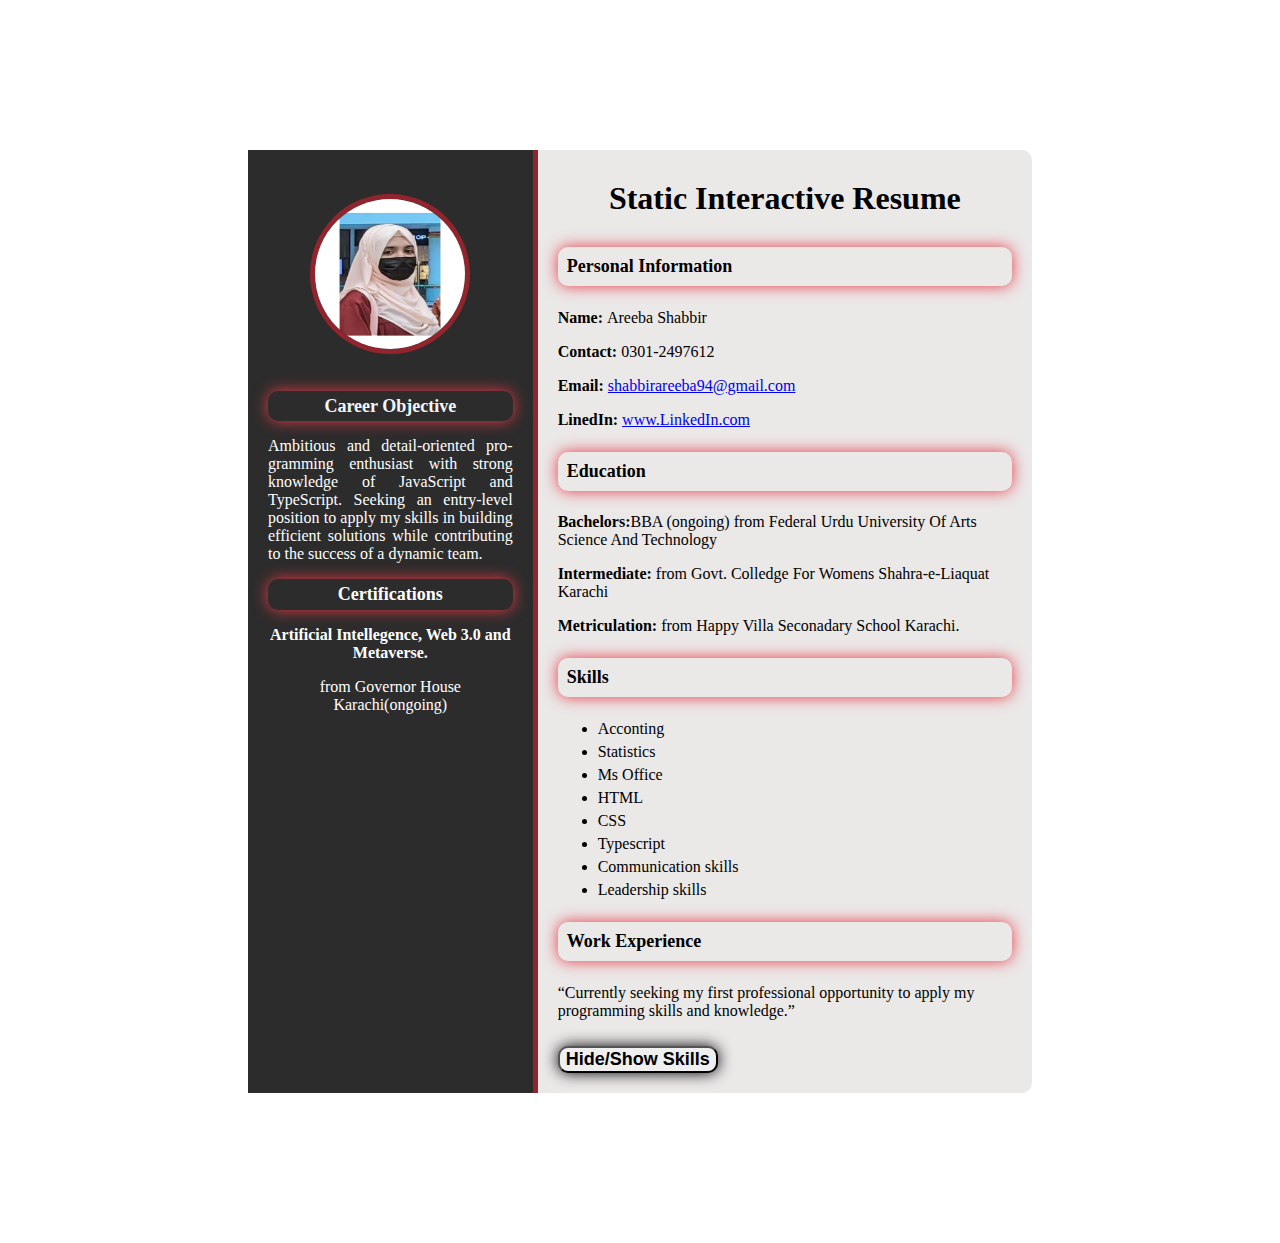
<file: Milestone 1/index.html>
<!DOCTYPE html>
<html lang="en">
<head>
    <meta charset="UTF-8">
    <meta name="viewport" content="width=device-width, initial-scale=1.0">
    <title>Static Iteractive Resume</title>
    <link rel="stylesheet" href="style.css">
</head>
<body>
    <div class="resume-container">
        <!-- left section -->
         <div class="left-section">
            <img src="profile.jpg" alt="Profile Picture" class="profile-picture">
             <section id = "objective">
             <h3 style="color: aliceblue;">Career Objective</h3>
             <p style="text-align: justify; hyphens: auto;">Ambitious and detail-oriented programming enthusiast with strong knowledge of JavaScript and TypeScript. Seeking an entry-level position to apply my skills in building efficient solutions while contributing to the success of a dynamic team.</p>
               
            </section> 

            <section id="certification"> 
              <h3 style="color: white;">Certifications</h3> 
              <p><b>Artificial Intellegence, Web 3.0 and Metaverse.</b></p> from Governor House Karachi(ongoing)
            </section>
         </div>

         <!-- right section -->
          <div class="right-section">
          <h1>Static Interactive Resume</h1>
          <!-- PERSONAL INFORMATION -->
           <section id="personal-info">
              <h3>Personal Information</h3>
              <p><b>Name: </b> Areeba Shabbir</p>
              <p><b>Contact: </b> 0301-2497612 </p>
              <p><b>Email: </b><a href="mailto:shabbirareeba94@gmail.com ">shabbirareeba94@gmail.com </a> </p>
              <p><b>LinedIn: </b> <a href="https://www.linkedin.com/in/areeba-shabbir-a2235221b" target="_blank">www.LinkedIn.com</a></p>
           </section>

           <!-- EDUCATION SECTION -->
            <section id="education">
                <h3>Education</h3>
                <p><b>Bachelors:</b>BBA (ongoing) from Federal Urdu University Of Arts Science And Technology</p>
                <p><b>Intermediate: </b>from Govt. Colledge For Womens Shahra-e-Liaquat Karachi</p>
                <p><b>Metriculation: </b> from Happy Villa Seconadary School Karachi.</p>

            </section>
            <!-- skills section -->
            <section id="skills">
                <h3>Skills</h3>
                <ul>
                    <li>Acconting</li>
                    <li>Statistics</li>
                    <li>Ms Office</li>
                    <li>HTML</li>
                    <li>CSS</li>
                    <li>Typescript</li>
                    <li>Communication skills</li>
                    <li>Leadership skills</li>
                </ul>

            </section>
            <!-- WORK EXPERIENCE SECTION -->
             <section id="work-experience">
                <h3>Work Experience</h3>
                <p>“Currently seeking my first professional opportunity to apply my programming skills and knowledge.”</p>

             </section>
           <!-- BUTTON TO TOGGLE SKILLS SECTION -->
            <button id="toggle-skills"><b>Hide/Show Skills</b></button>
        </div>
    </div>
    
    <script src="script.js"></script>
</body>
</html>
</file>
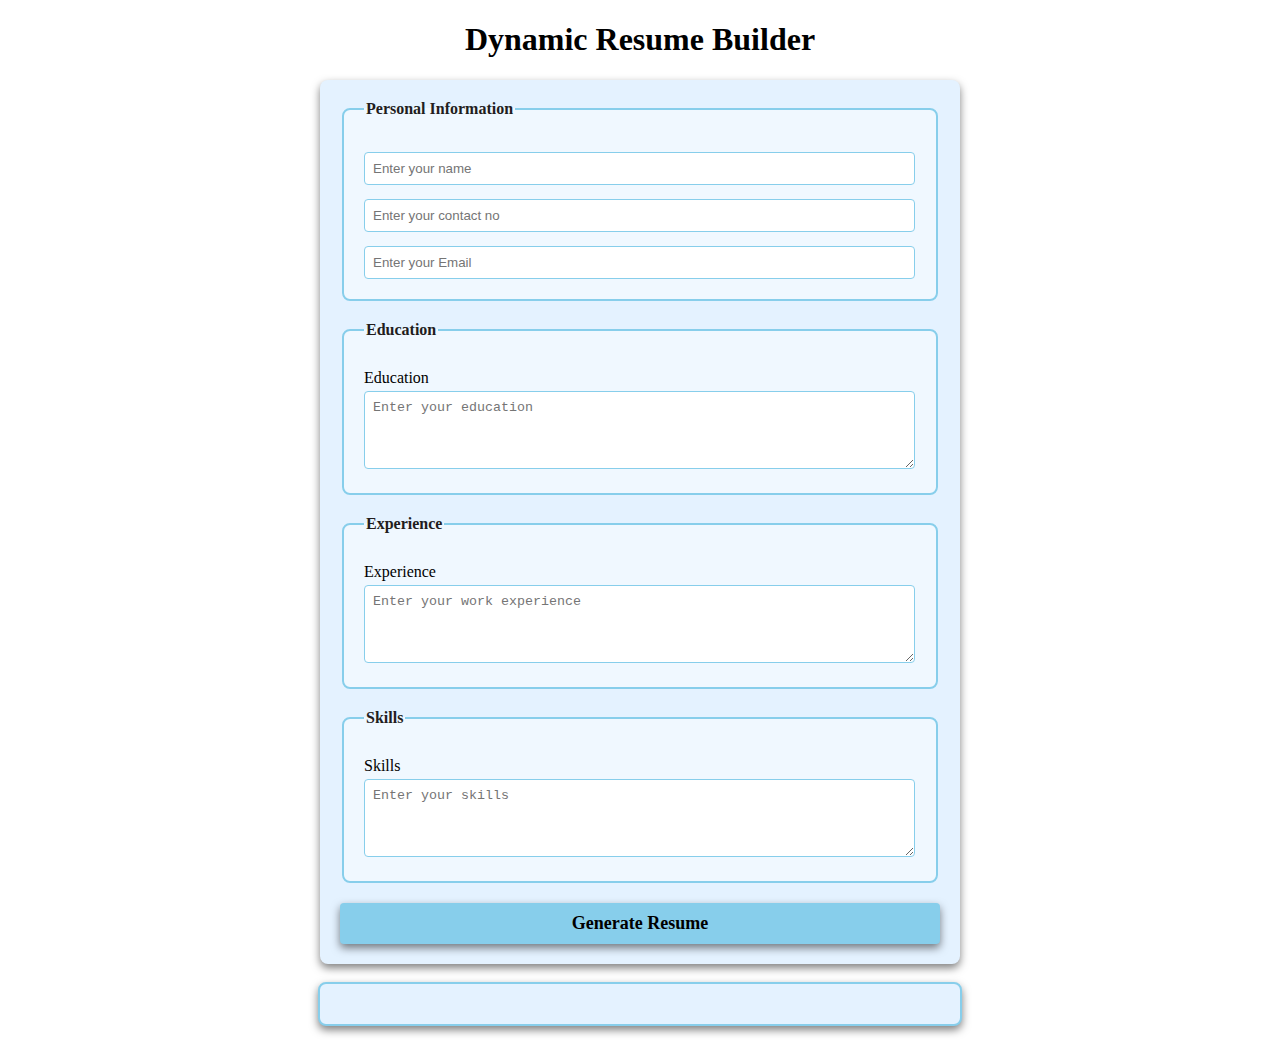
<file: Milestone 3/index.html>
<!DOCTYPE html>
<html lang="en">
<head>
    <meta charset="UTF-8">
    <meta name="viewport" content="width=device-width, initial-scale=1.0">
    <title>Dynamic Resume Builder</title>
    <link rel="stylesheet" href="style.css">
</head>
<body>
    <h1>Dynamic Resume Builder</h1>
    <form id="resume_form">
    <fieldset>
        <legend>Personal Information</legend>
        <label for="name"></label>
        <input type="text" id="name" placeholder = "Enter your name"required>

        <label for="contact"></label>
        <input type="text" id="contact" placeholder="Enter your contact no" required>
       

        <label for="name"></label>
        <input type="text" id="email" placeholder = "Enter your Email"required>

    </fieldset>

    <fieldset>
        <legend> Education</legend>
        <label for="education">Education</label>
        <textarea id="education" placeholder="Enter your education " rows="4" required></textarea>
    </fieldset>

    <fieldset>
        <legend> Experience</legend>
        <label for="experiene">Experience</label>
        <textarea id="experience" placeholder="Enter your work experience " rows="4" required></textarea>
    </fieldset>

    <fieldset>
        <legend> Skills</legend>
        <label for="Skills">Skills</label>
        <textarea id="skills" placeholder="Enter your skills " rows="4" required></textarea>
    </fieldset>

 <!-- Fix 'sumit' typo -->
 <button type="submit"><b>Generate Resume</b></button>
</form>
<br>
<!-- DYNAIC RESUME -->
 <div id="resume-display">
 <!-- RESUME WILL BE GENERATED -->
 </div>

 <script src="script.js"></script>


</body>
</html>
</file>
<file: Milestone 1/style.css>
/* GENERAL STYLING */
 body{
    font-family: 'Times New Roman', Times, serif;
    background-color: white;
    margin: 0;
    padding: 150px;
 }
 .resume-container {
    display: flex;
    background-color: rgb(235, 232, 232);
    width: 80%;
    margin: 0 auto;
    border-radius: 10px;
    box-shadow: 0 0 20px reba(0, 0, 0, 0.1);
 }
 /* LEFT SECTION STYLING */
 .left-section {
    background-color: #2c2c2c;
    color: white;
    padding: 20px;
    width: 35%;
    text-align: center;
    border-right: 5px solid #92242d;
 }
 .profile-picture{
    width: 150px;
    height: 150px;;
    margin-top: 10%;
    border-radius: 50%;
    border: 5px solid  #92242d;
    margin-bottom: 20px;
 }

 h1 { 
     font: size 20px; ;
     margin: 10px 0;
     margin-bottom: 30px;
     text-align: center;
 }
 
 h3 {
      font-size: 18px; 
      padding: 2%;
      margin: 20px 0 10px;
      color: black;
      border-radius: 10px;
      box-shadow: 0 0 15px #e63946;
      margin-top: 5%;
      margin-bottom:  5%;
 }


ul {
    list-style-type: fill round;
    padding: 10;
    margin: 10px 0;
}

ul li {
    margin: 5px 0;
}

/* Right Section Styling */
.right-section {
    padding: 20px;
    width: 65%;
}

button {
    font-family: Arial, sans-serif;
    border-radius: 10px;
    box-shadow: 0 0 15px black;
    cursor: pointer;
    margin-top: 10px;
    font-size: 18px;
}

button:hover {
    background-color: #ff737c;
}
</file>
<file: Milestone 3/style.css>
/* Styling form and resume sections */

body {
    font-family: 'Times New Roman', Times, serif;
    margin: 20px;
    padding: 0;
    background-color: white;
}

form {
    margin: auto;
    background-color: rgb(228, 242, 255);
    border-radius: 8px;
    box-shadow: 0 4px 8px rgba(0, 0, 0, 0.5);
    padding: 20px;
    max-width: 600px;
}

h1 {
    text-align: center;
    color: black;
}

fieldset {
    border: 2px solid skyblue;
    border-radius: 8px;
    padding: 20px;
    margin-bottom: 20px;
    background-color: aliceblue;
}

legend {
    font-weight: bold;
    text-align: left;
    color: rgb(34, 29, 29);
}

label {
    display: block;
    margin-top: 10px;
    color: black;

}

input,textarea {
    margin-top: 4px;
    padding: 8px;
    width: calc(100% - 1px);
    border: 1px solid skyblue;
    border-radius: 4px;
    box-sizing: border-box;
}

button {
    display: block;
    width: 100%;
    background-color: skyblue;
    color: black;
    border: none;
    border-radius: 4px;
    box-shadow: 0 4px 8px rgba(0, 0, 0, 0.5);
    margin-top: 10px;
    font-size: 18px;
    font-family: 'Times New Roman', Times, serif;
    padding: 10px;
    cursor: pointer;
}

button :hover {
    color: blue;
}

#resume-display {
    max-width: 600px;
    margin: auto;
    padding: 20px;
    border: 2px solid skyblue;
    border-radius: 8px;
    background-color: rgb(228, 242, 255);
    box-shadow: 0 4px 8px rgba(0, 0, 0, 0.5);
}

#resume-display h2 {
    color: black;
}
</file>
